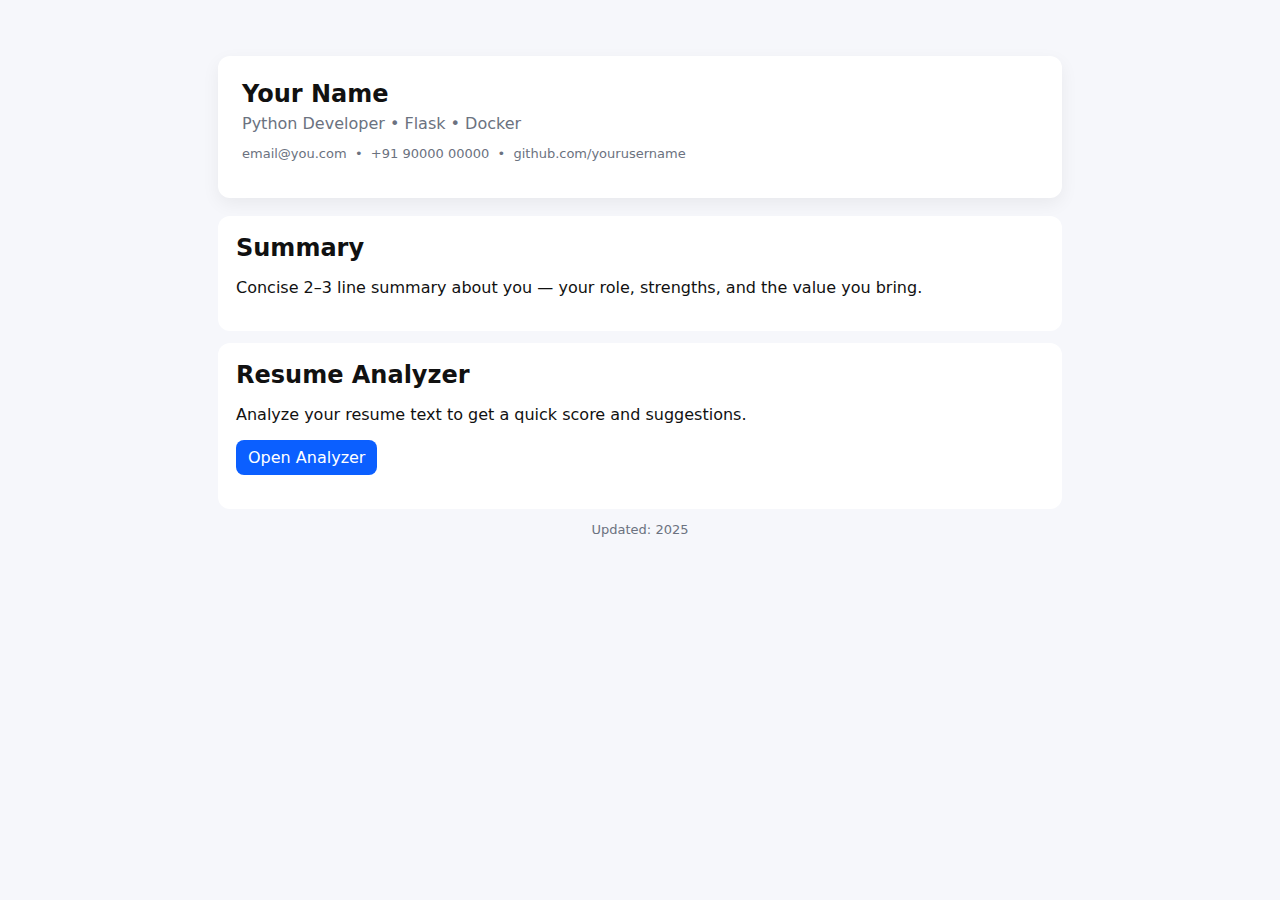
<file: templates/index.html>
<!doctype html>
<html lang="en">
  <head>
    <meta charset="utf-8" />
    <meta name="viewport" content="width=device-width, initial-scale=1" />
    <title>Your Name — Resume</title>
    <link rel="stylesheet" href="/static/css/style.css" />
  </head>
  <body>
    <main class="container">
      <header class="header">
        <h1 class="name">Your Name</h1>
        <p class="title">Python Developer • Flask • Docker</p>
        <p class="contact">email@you.com &nbsp;•&nbsp; +91 90000 00000 &nbsp;•&nbsp; github.com/yourusername</p>
      </header>

      <section class="section summary">
        <h2>Summary</h2>
        <p>Concise 2–3 line summary about you — your role, strengths, and the value you bring.</p>
      </section>

      <section class="section actions">
        <h2>Resume Analyzer</h2>
        <p>Analyze your resume text to get a quick score and suggestions.</p>
        <p><a class="btn" href="/analyze">Open Analyzer</a></p>
      </section>

      <footer class="footer">
        <p>Updated: 2025</p>
      </footer>
    </main>
  </body>
</html>
</file>
<file: static/css/style.css>
:root{
  --bg:#f6f7fb;
  --card:#ffffff;
  --muted:#6b7280;
  --accent:#0b5fff;
}

*{box-sizing:border-box}
body{font-family:Inter, system-ui, -apple-system, 'Segoe UI', Roboto, 'Helvetica Neue', Arial; margin:0;background:var(--bg);color:#111}
.container{max-width:900px;margin:28px auto;padding:28px}
.header{background:var(--card);padding:24px;border-radius:12px;box-shadow:0 6px 18px rgba(12,12,14,.06);margin-bottom:18px}
.name{font-size:24px;margin:0}
.title{color:var(--muted);margin:6px 0}
.contact{font-size:13px;color:var(--muted)}
.section{background:var(--card);padding:18px;border-radius:12px;margin-bottom:12px}
.section h2{margin:0 0 8px 0}
.skills ul, .experience ul{margin:0;padding-left:18px}
.job h3, .project h3{margin:0}
.period{font-size:13px;color:var(--muted);margin-bottom:8px}
.footer{text-align:center;color:var(--muted);font-size:13px;margin-top:6px}
textarea{width:100%;padding:10px;border-radius:8px;border:1px solid #e5e7eb;min-height:160px}
input[type=file]{display:block;margin-top:8px}
.btn{display:inline-block;padding:8px 12px;border-radius:8px;background:var(--accent);color:white;text-decoration:none;border:none;cursor:pointer}
.flash{list-style:none;padding:0;margin:0 0 10px 0;color:#a33}
@media (max-width:600px){.container{padding:16px;margin:12px}.name{font-size:20px}}
</file>
